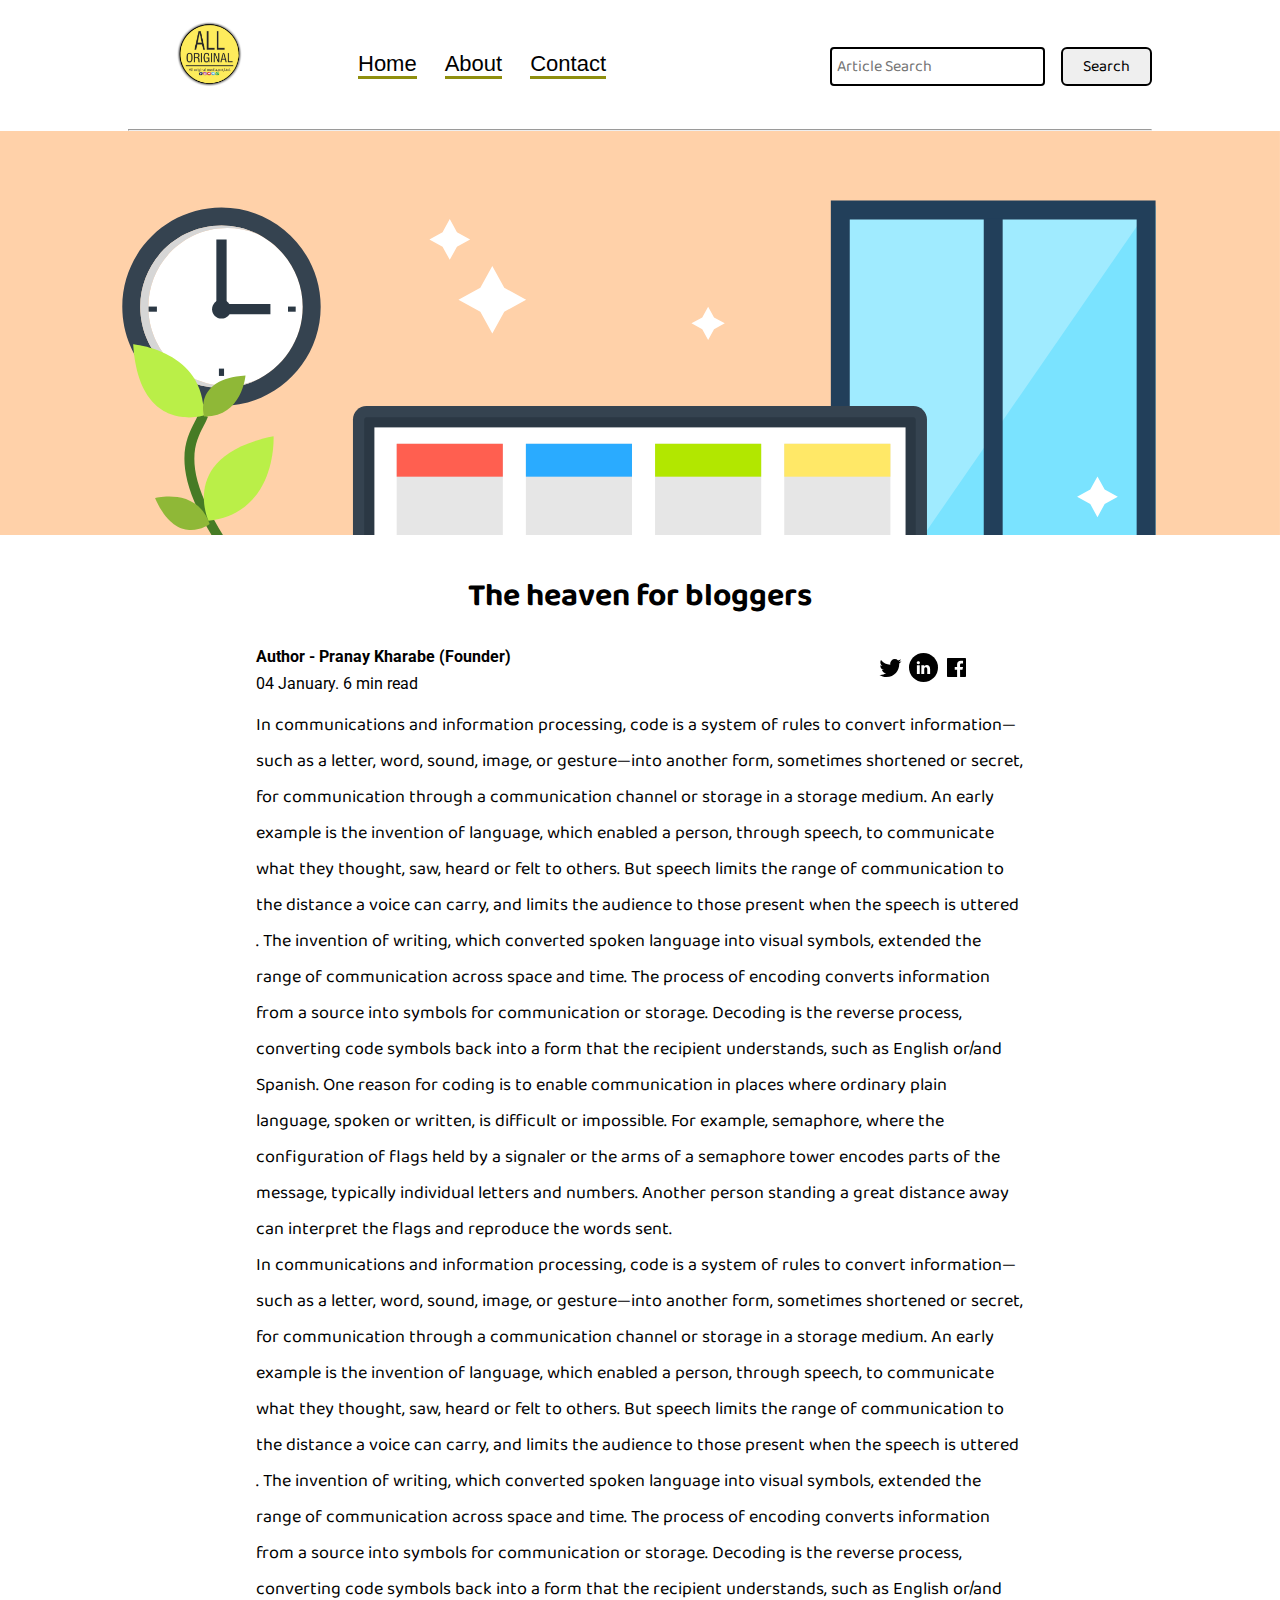
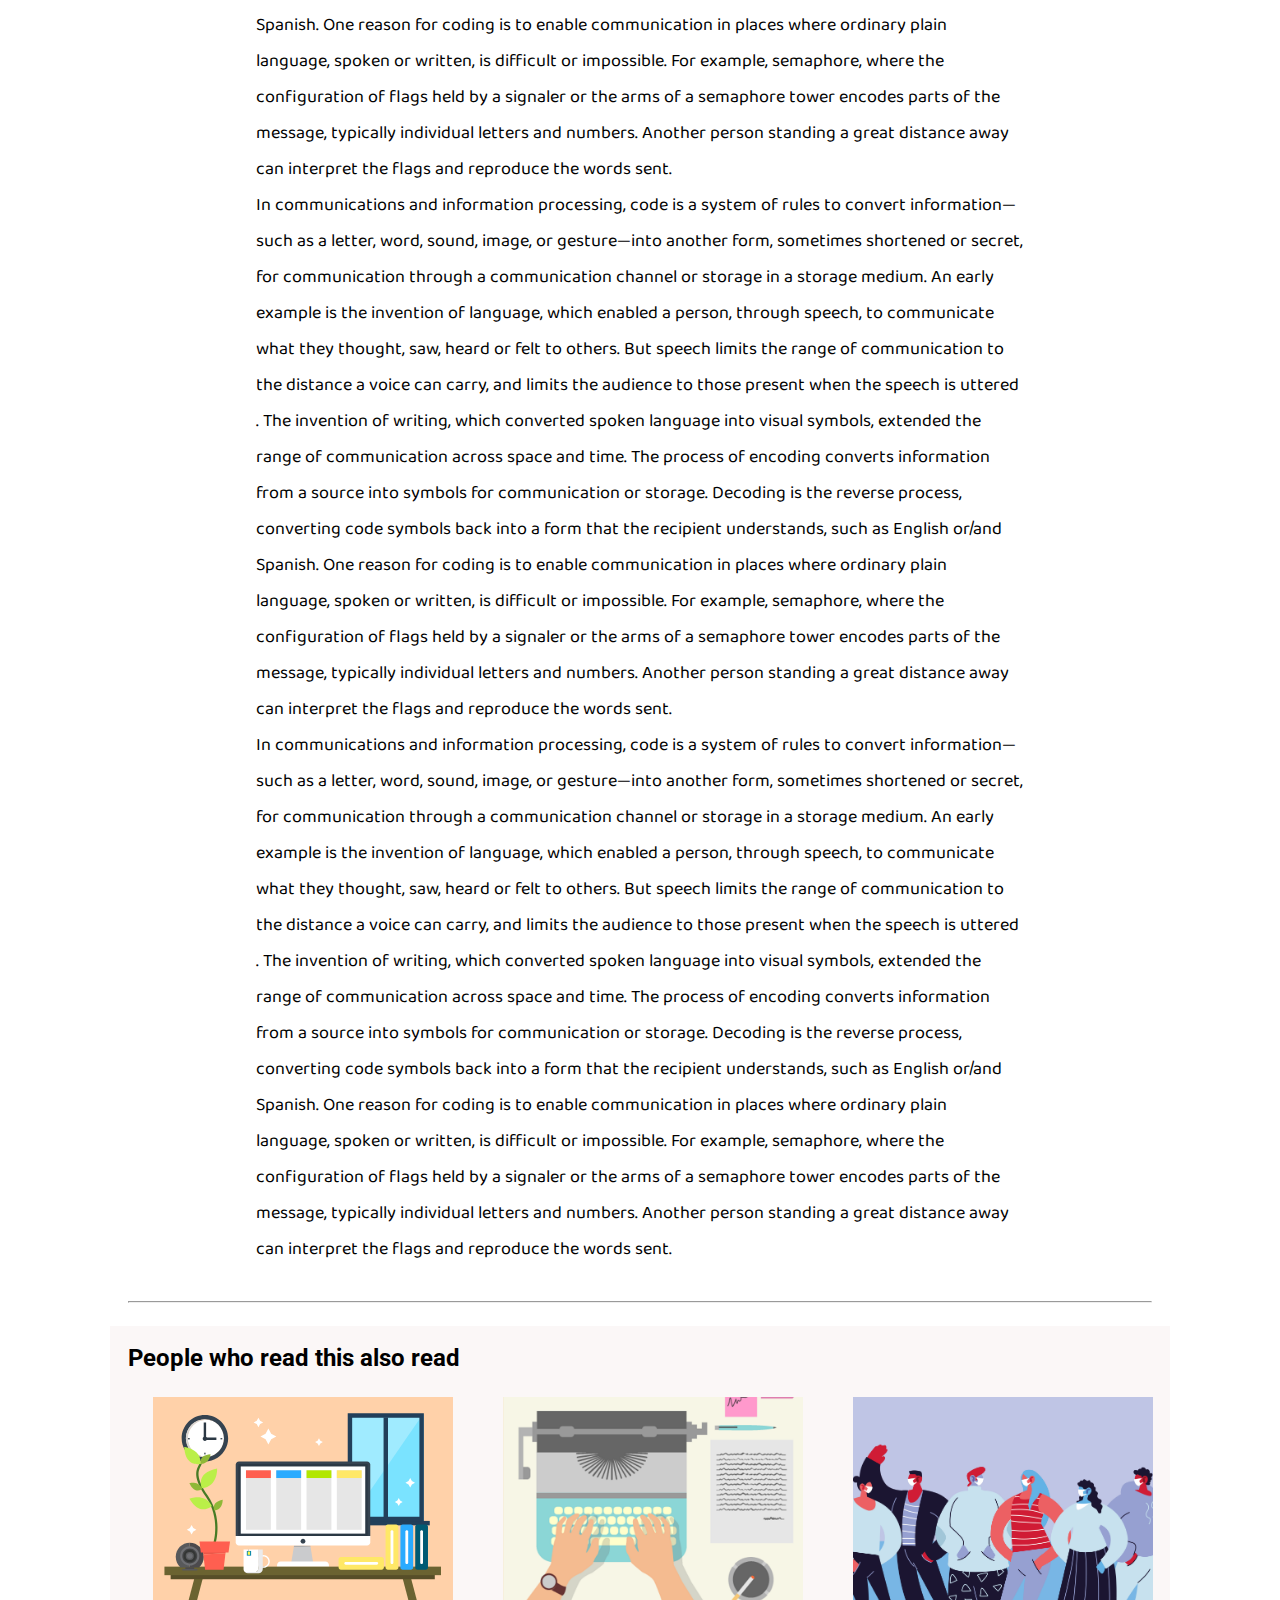
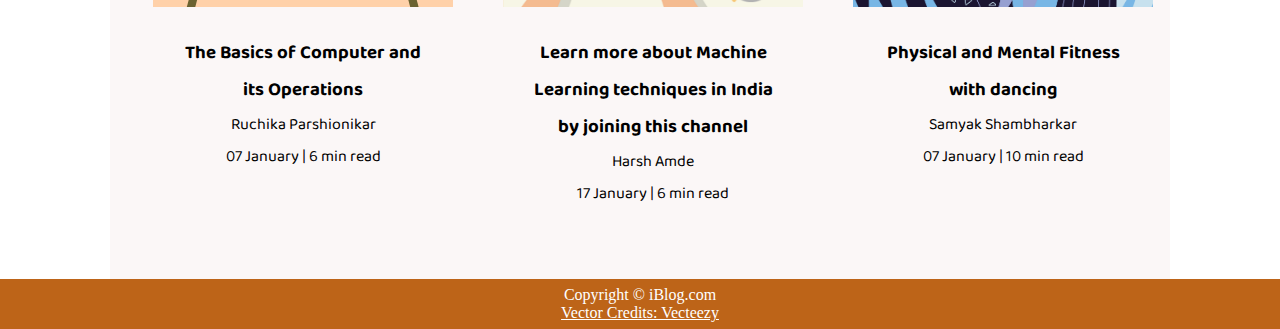
<file: blogpost.html>
<!DOCTYPE html>
<html lang="en">
  <head>
    <meta charset="UTF-8" />
    <meta name="viewport" content="width=device-width, initial-scale=1.0" />
    <link rel="stylesheet" href="css/utils.css" />
    <link rel="stylesheet" href="css/style.css" />
    <link rel="stylesheet" href="css/blogpost.css" />
    <link rel="stylesheet" href="css/mobile.css" />
    <title>All Original&copy; - Heaven for memers</title>
  </head>
  <body>
    <nav class="navigation max-width-1 m-auto">
      <div class="nav-left">
        <a href="/">
          <span><img src="img/logo.png" width="94px" alt="" /></span>
        </a>
        <ul>
          <li><a href="/">Home</a></li>
          <li><a href="#">About</a></li>
          <li><a href="/contact.html">Contact</a></li>
        </ul>
      </div>
      <div class="nav-right">
        <form action="/search.html" method="get">
          <input
            class="form-input"
            type="text"
            name="query"
            placeholder="Article Search"
          />
          <button class="btn">Search</button>
        </form>
      </div>
    </nav>
    <div class="max-width-1 m-auto">
      <hr />
    </div>
    <div class="post-img">
      <img src="img/11.svg" alt="" />
    </div>
    <div class="m-auto blog-post-content max-width-2 m-auto my-2">
      <h1 class="font1">The heaven for bloggers</h1>
      <div class="blogpost-meta">
        <div class="author-info">
          <div>
            <b> Author - Pranay Kharabe (Founder) </b>
          </div>
          <div>04 January. 6 min read</div>
        </div>
        <div class="social">
          <svg width="29" height="29" class="hk">
            <path
              d="M22.05 7.54a4.47 4.47 0 0 0-3.3-1.46 4.53 4.53 0 0 0-4.53 4.53c0 .35.04.7.08 1.05A12.9 12.9 0 0 1 5 6.89a5.1 5.1 0 0 0-.65 2.26c.03 1.6.83 2.99 2.02 3.79a4.3 4.3 0 0 1-2.02-.57v.08a4.55 4.55 0 0 0 3.63 4.44c-.4.08-.8.13-1.21.16l-.81-.08a4.54 4.54 0 0 0 4.2 3.15 9.56 9.56 0 0 1-5.66 1.94l-1.05-.08c2 1.27 4.38 2.02 6.94 2.02 8.3 0 12.86-6.9 12.84-12.85.02-.24 0-.43 0-.65a8.68 8.68 0 0 0 2.26-2.34c-.82.38-1.7.62-2.6.72a4.37 4.37 0 0 0 1.95-2.51c-.84.53-1.81.9-2.83 1.13z"
            ></path>
          </svg>

          <svg
            style="background: black; border-radius: 21px"
            width="29"
            height="29"
            viewBox="0 0 29 29"
            fill="none"
            class="hk"
          >
            <path
              d="M5 6.36C5 5.61 5.63 5 6.4 5h16.2c.77 0 1.4.61 1.4 1.36v16.28c0 .75-.63 1.36-1.4 1.36H6.4c-.77 0-1.4-.6-1.4-1.36V6.36z"
            ></path>
            <path
              fill-rule="evenodd"
              clip-rule="evenodd"
              d="M10.76 20.9v-8.57H7.89v8.58h2.87zm-1.44-9.75c1 0 1.63-.65 1.63-1.48-.02-.84-.62-1.48-1.6-1.48-.99 0-1.63.64-1.63 1.48 0 .83.62 1.48 1.59 1.48h.01zM12.35 20.9h2.87v-4.79c0-.25.02-.5.1-.7.2-.5.67-1.04 1.46-1.04 1.04 0 1.46.8 1.46 1.95v4.59h2.87v-4.92c0-2.64-1.42-3.87-3.3-3.87-1.55 0-2.23.86-2.61 1.45h.02v-1.24h-2.87c.04.8 0 8.58 0 8.58z"
              fill="#fff"
            ></path>
          </svg>

          <svg width="29" height="29" class="hk">
            <path
              d="M23.2 5H5.8a.8.8 0 0 0-.8.8V23.2c0 .44.35.8.8.8h9.3v-7.13h-2.38V13.9h2.38v-2.38c0-2.45 1.55-3.66 3.74-3.66 1.05 0 1.95.08 2.2.11v2.57h-1.5c-1.2 0-1.48.57-1.48 1.4v1.96h2.97l-.6 2.97h-2.37l.05 7.12h5.1a.8.8 0 0 0 .79-.8V5.8a.8.8 0 0 0-.8-.79"
            ></path>
          </svg>
        </div>
      </div>
      <p class="font1">
        In communications and information processing, code is a system of rules
        to convert information—such as a letter, word, sound, image, or
        gesture—into another form, sometimes shortened or secret, for
        communication through a communication channel or storage in a storage
        medium. An early example is the invention of language, which enabled a
        person, through speech, to communicate what they thought, saw, heard or
        felt to others. But speech limits the range of communication to the
        distance a voice can carry, and limits the audience to those present
        when the speech is uttered . The invention of writing, which converted
        spoken language into visual symbols, extended the range of communication
        across space and time. The process of encoding converts information from
        a source into symbols for communication or storage. Decoding is the
        reverse process, converting code symbols back into a form that the
        recipient understands, such as English or/and Spanish. One reason for
        coding is to enable communication in places where ordinary plain
        language, spoken or written, is difficult or impossible. For example,
        semaphore, where the configuration of flags held by a signaler or the
        arms of a semaphore tower encodes parts of the message, typically
        individual letters and numbers. Another person standing a great distance
        away can interpret the flags and reproduce the words sent.
      </p>
      <p class="font1">
        In communications and information processing, code is a system of rules
        to convert information—such as a letter, word, sound, image, or
        gesture—into another form, sometimes shortened or secret, for
        communication through a communication channel or storage in a storage
        medium. An early example is the invention of language, which enabled a
        person, through speech, to communicate what they thought, saw, heard or
        felt to others. But speech limits the range of communication to the
        distance a voice can carry, and limits the audience to those present
        when the speech is uttered . The invention of writing, which converted
        spoken language into visual symbols, extended the range of communication
        across space and time. The process of encoding converts information from
        a source into symbols for communication or storage. Decoding is the
        reverse process, converting code symbols back into a form that the
        recipient understands, such as English or/and Spanish. One reason for
        coding is to enable communication in places where ordinary plain
        language, spoken or written, is difficult or impossible. For example,
        semaphore, where the configuration of flags held by a signaler or the
        arms of a semaphore tower encodes parts of the message, typically
        individual letters and numbers. Another person standing a great distance
        away can interpret the flags and reproduce the words sent.
      </p>
      <p class="font1">
        In communications and information processing, code is a system of rules
        to convert information—such as a letter, word, sound, image, or
        gesture—into another form, sometimes shortened or secret, for
        communication through a communication channel or storage in a storage
        medium. An early example is the invention of language, which enabled a
        person, through speech, to communicate what they thought, saw, heard or
        felt to others. But speech limits the range of communication to the
        distance a voice can carry, and limits the audience to those present
        when the speech is uttered . The invention of writing, which converted
        spoken language into visual symbols, extended the range of communication
        across space and time. The process of encoding converts information from
        a source into symbols for communication or storage. Decoding is the
        reverse process, converting code symbols back into a form that the
        recipient understands, such as English or/and Spanish. One reason for
        coding is to enable communication in places where ordinary plain
        language, spoken or written, is difficult or impossible. For example,
        semaphore, where the configuration of flags held by a signaler or the
        arms of a semaphore tower encodes parts of the message, typically
        individual letters and numbers. Another person standing a great distance
        away can interpret the flags and reproduce the words sent.
      </p>
      <p class="font1">
        In communications and information processing, code is a system of rules
        to convert information—such as a letter, word, sound, image, or
        gesture—into another form, sometimes shortened or secret, for
        communication through a communication channel or storage in a storage
        medium. An early example is the invention of language, which enabled a
        person, through speech, to communicate what they thought, saw, heard or
        felt to others. But speech limits the range of communication to the
        distance a voice can carry, and limits the audience to those present
        when the speech is uttered . The invention of writing, which converted
        spoken language into visual symbols, extended the range of communication
        across space and time. The process of encoding converts information from
        a source into symbols for communication or storage. Decoding is the
        reverse process, converting code symbols back into a form that the
        recipient understands, such as English or/and Spanish. One reason for
        coding is to enable communication in places where ordinary plain
        language, spoken or written, is difficult or impossible. For example,
        semaphore, where the configuration of flags held by a signaler or the
        arms of a semaphore tower encodes parts of the message, typically
        individual letters and numbers. Another person standing a great distance
        away can interpret the flags and reproduce the words sent.
      </p>
    </div>

    <div class="max-width-1 m-auto"><hr /></div>
    <div class="home-articles max-width-1 m-auto font2">
      <h2>People who read this also read</h2>
      <div class="row">
        <div class="home-article more-post">
          <div class="home-article-img">
            <img src="img/11.svg" alt="article" />
          </div>
          <div class="home-article-content font1 center">
            <a href="/blogpost.html"
              ><h3>The Basics of Computer and its Operations</h3></a
            >

            <div>Ruchika Parshionikar</div>
            <span>07 January | 6 min read</span>
          </div>
        </div>
        <div class="home-article more-post">
          <div class="home-article-img">
            <img src="img/1.png" alt="article" />
          </div>
          <div class="home-article-content font1 center">
            <a href="/blogpost.html"
              ><h3>
                Learn more about Machine Learning techniques in India by joining
                this channel
              </h3></a
            >

            <div>Harsh Amde</div>
            <span>17 January | 6 min read</span>
          </div>
        </div>
        <div class="home-article more-post">
          <div class="home-article-img">
            <img src="img/2.png" alt="article" />
          </div>
          <div class="home-article-content font1 center">
            <a href="/blogpost.html"
              ><h3>Physical and Mental Fitness with dancing</h3></a
            >

            <div>Samyak Shambharkar</div>
            <span>07 January | 10 min read</span>
          </div>
        </div>
      </div>
    </div>

    <div class="footer">
      <p>Copyright &copy; iBlog.com</p>
      <a href="https://www.vecteezy.com/free-vector/typewriter"
        >Vector Credits: Vecteezy</a
      >
    </div>
  </body>
</html>
</file>
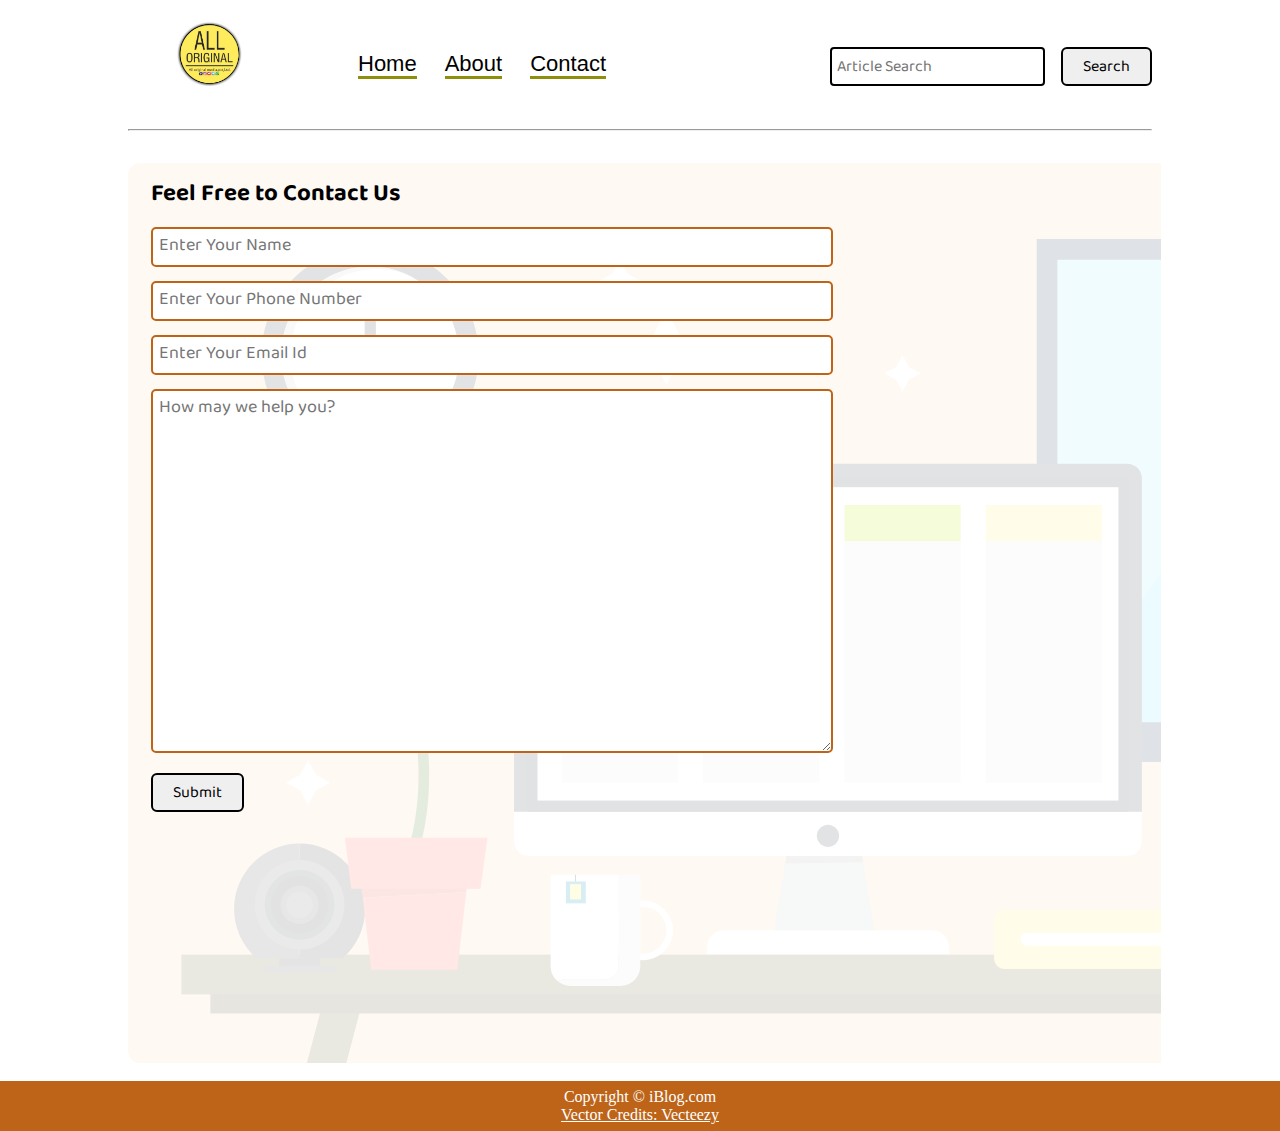
<file: contact.html>
<!DOCTYPE html>
<html lang="en">
<head>
    <meta charset="UTF-8">
    <meta name="viewport" content="width=device-width, initial-scale=1.0">
    <link rel="stylesheet" href="css/utils.css">
    <link rel="stylesheet" href="css/style.css">
    <link rel="stylesheet" href="css/contact.css">
    <link rel="stylesheet" href="css/mobile.css">
    <title>All Original&copy; - Heaven for memers</title>
</head>
<body>
    <nav class="navigation max-width-1 m-auto">
        <div class="nav-left">
            <a href="/">
                <span><img src="img/logo.png" width="94px" alt=""></span>
            </a>
            <ul>
                <li><a href="/">Home</a></li>
                <li><a href="#">About</a></li>
                <li><a href="/contact.html">Contact</a></li>
            </ul>
        </div>
        <div class="nav-right">
            <form action="/search.html" method="get">
                <input class="form-input" type="text" name="query" placeholder="Article Search">
                <button class="btn">Search</button>
            </form>

        </div>

    </nav>
    <div class="max-width-1 m-auto">
        <hr>
    </div>
    <div class="contact-content font1 max-width-1 m-auto">
        <div class="max-width-1 m-auto mx-1">
            <h2>Feel Free to Contact Us</h2>
            <div class="contact-form">
                <div class="form-box">
                    <input type="text" placeholder="Enter Your Name">
                </div>
                <div class="form-box">
                    <input type="text" placeholder="Enter Your Phone Number">
                </div>
                <div class="form-box">
                    <input type="text" placeholder="Enter Your Email Id">
                </div>
                <div class="form-box">
                    <textarea name="" id="" cols="30" rows="10" placeholder="How may we help you?"></textarea>
                </div>
                <div class="form-box">
                    <button class="btn">Submit</button>
                </div>

            </div>
        </div>

    </div>
 

   

    <div class="footer">
        <p>Copyright &copy; iBlog.com </p>
         <a href="https://www.vecteezy.com/free-vector/typewriter">Vector Credits: Vecteezy</a> 
    </div>
</body>
</html>
</file>
<file: css/utils.css>
@import url("https://fonts.googleapis.com/css2?family=Roboto&display=swap");
@import url("https://fonts.googleapis.com/css2?family=Baloo+Bhaina+2:wght@500&display=swap");
:root { 
  --main-bg-color: #bd6418;
  --font1: "Baloo Bhaina 2", cursive;
  --font2: "Roboto", sans-serif;
}

.center{
  text-align: center
}

.font1 {
  font-family: var(--font1);
}
.font2 {
  font-family: var(--font2);
}

.max-width-1 {
  max-width: 80vw;
}

.max-width-2 {
  max-width: 60vw;
}

.m-auto {
  margin: auto;
}

.mx-1{
  margin-left: 23px;
  margin-right: 23px;
}

.my-2{
  margin-top: 32px;
  margin-bottom: 32px;
}

.btn {
  padding: 0px 20px;
  padding-top: 3px;
  border: 2px solid black;
  border-radius: 6px;
  font-family: var(--font1);
  font-size: 16px;
  cursor: pointer;
  transition: all 0.3s ease-in-out;
}

.btn:hover {
  color: white;
  background: var(--main-bg-color);
}

.form-input {
  padding: 0px 5px;
  padding-top: 3px;
  font-size: 16px;
  border: 2px solid black;
  border-radius: 4px;
  margin: 0 13px;
  font-family: var(--font1);
}

.form-box input, textarea{
  width: 52vw;
  padding: 0px 6px;
  margin: 7px 0;
  font-size: 18px;
  font-family: var(--font1);
  border: 2px solid var(--main-bg-color);
    border-radius: 5px;
}
</file>
<file: css/style.css>
* {
  margin: 0;
  padding: 0;
}

.navigation {
  margin-top: 5px;
  font-family: var(--font1);
  /* height: 74px;  */
  display: flex;
  justify-content: space-between;
  align-items: center;
}

.nav-left {
  display: flex;
}

.nav-left span {
  font-size: 35px;
  padding-top: 10px;
  margin-right: 10px;
}

.nav-left a img {
  margin-left: 35px;
}

.nav-left ul {
  display: flex;
  align-items: center;
  margin: 0 77px;
  font-size: 22px;
  margin-bottom: 5px;
}

.nav-left ul li {
  list-style: none;
  margin: 0 14px;
  font-family: var(--font2);
  transition: all 0.3s ease-in-out;
}

.nav-left ul li a {
  font-family: "Lucida Sans", "Lucida Sans Regular", "Lucida Grande",
    "Lucida Sans Unicode", Geneva, Verdana, sans-serif;
  text-decoration: none;
  text-decoration-thickness: 4px;
  border-bottom: 3px solid rgb(143, 143, 14);
  color: black;
}

.nav-left ul li a:hover {
  font-family: var(--font1);
  color: black;
  background-color: rgb(255, 255, 124);
  border: 2px solid rgb(24, 23, 23);
  border-radius: 5px;
  font-weight: 300;
}

.content {
  height: 100%;
  display: flex;
  margin-top: 32px;
  padding: 9px;
  position: relative;
}

.content::after {
  content: "";
  background-image: url("../img/11.svg");
  position: absolute;
  width: 100%;
  height: inherit;
  opacity: 0.15;
  border-radius: 12px;
}

.content-left {
  font-family: var(--font1);
  display: flex;
  flex-direction: column;
  justify-content: center;
  padding: 49px;
  z-index: 1;
}

.content-right {
  display: flex;
  align-items: center;
  justify-content: center;
}

.content-right img {
  height: 355px;
  border: 2px solid black;
  border-radius: 4px;
}

.home-articles {
  padding: 18px;
  background-color: rgb(248, 239, 239, 0.5);
  margin-top: 23px;
  position: relative;
}

.year-box {
  position: absolute;
  right: 0px;
  top: 100px;
  width: 234px;
  height: 255px;
  font-size: 18px;
}

.year-box div {
  margin: 12px 0px;
}

.home-article {
  display: flex;
  margin: 25px;
}

.home-article img {
  width: 300px;
}

.home-article-content {
  align-self: center;
  padding: 25px;
}

.home-article-content a {
  text-decoration: none;
  color: black;
}
/* contact form logo */
#contactForm {
  text-align: center;
  font-size: 2rem;
  font-family: var(--font1);
  font-weight: 600;
  display: flex;
  flex-direction: column;
  justify-content: center;
  padding: 1rem;
}
#clogo {
  margin-right: 0.7rem;
  margin-top: 2rem;
  width: 1.5rem;
}
/* about section */
#summery {
  background-color: #e1f33b;
  display: flex;
  flex-direction: column;
  justify-content: center;
  align-items: center;
  flex-wrap: wrap;

  padding: 49px;
}

#about {
  color: #0f0f0f;

  border: none;
  font-family: var(--font1);
  font-weight: 700;
}

/* .home-articles{} */
.footer {
  height: 50px;
  background-color: var(--main-bg-color);
  display: flex;
  align-items: center;
  justify-content: center;
  color: white;
  flex-direction: column;
}

.footer a {
  color: white;
}
</file>
<file: css/blogpost.css>
.post-img{
    height: 404px;
    overflow: hidden; 
}
.post-img img{
    width: 100%;
}
.blog-post-content{
    /* background-color: rebeccapurple; */
}
.blog-post-content h1{
    text-align: center;
}
.blog-post-content p{
    font-size: 18px; 
}

.row{
    display: flex;
}
.more-post{
    flex-direction: column; 
    align-items: center;
}
.blogpost-meta{ 
    display: flex;
    justify-content: space-between;
}

.author-info{
    margin: 12px 0;
}
.author-info div{
    padding: 4px 0px;
    font-family: var(--font2);
}
.social{
    padding-right: 53px;
    align-self: center;
    cursor: pointer;
}
</file>
<file: css/mobile.css>
@media screen and (max-width: 1200px) {
  .navigation {
    flex-direction: column;
    margin-bottom: 23px;
  }

  .nav-left ul li a {
    font-family: "Lucida Sans", "Lucida Sans Regular", "Lucida Grande",
      "Lucida Sans Unicode", Geneva, Verdana, sans-serif;
    text-decoration: none;
    text-decoration-thickness: 4px;
    border-bottom: 3px solid rgb(143, 143, 14);
    color: black;
  }

  .nav-left ul li a:hover {
    font-family: var(--font1);
    color: black;
    background-color: rgb(255, 255, 124);
    border: 2px solid rgb(24, 23, 23);
    border-radius: 5px;
    font-weight: 300;
  }

  .nav-left {
    flex-direction: column;
    text-align: center;
  }
  .nav-left a img {
    /* padding: 3px; */
    margin-left: 173px;
    margin-bottom: 0px;
    display: flex;
    justify-content: center;
    align-items: center;
  }
  .nav-left span {
    padding: 0px;
    margin: 0px;
  }
  .content-left {
    margin-top: -30px;
    padding-top: 10px;
  }
  .content-right {
    display: none;
  }

  .home-article {
    flex-direction: column;
  }

  .home-article-img {
    text-align: center;
  }
  #contact-form {
    padding: 0 rem;
  }
  .year-box {
    top: 25px;
    left: 60vw;
    font-size: 11px;
    display: flex;
  }

  .year-box div {
    padding: 0 3px;
    margin: 0;
  }

  .home-article img {
    width: 70vw;
  }
  .form-input {
    width: 50%;
  }
  .form-box input,
  textarea {
    width: 66vw;
  }
  .nav-right {
    padding-top: 12px;
    display: flex;
    justify-content: center;
  }
  .row {
    flex-direction: column;
  }
  .social {
    padding: 0;
  }
  .post-img {
    height: auto;
  }
  .adjust-year {
    position: static;
    height: auto;
    padding: 12px 0px;
    display: flex;
    justify-content: flex-end;
    width: 100%;
  }
}
</file>
<file: css/contact.css>
.contact-content{  
    height: 100vh;
    margin-top: 32px;
    padding: 9px;
    position: relative; 
    overflow: hidden;
  }
  
  .contact-content::after {
    content: "";
    background-image: url("../img/11.svg");
    position: absolute;
    top:0;
    width: 100%;
    height: inherit;
    opacity: 0.15;
    border-radius: 12px;
    z-index: -1;
  }
</file>
